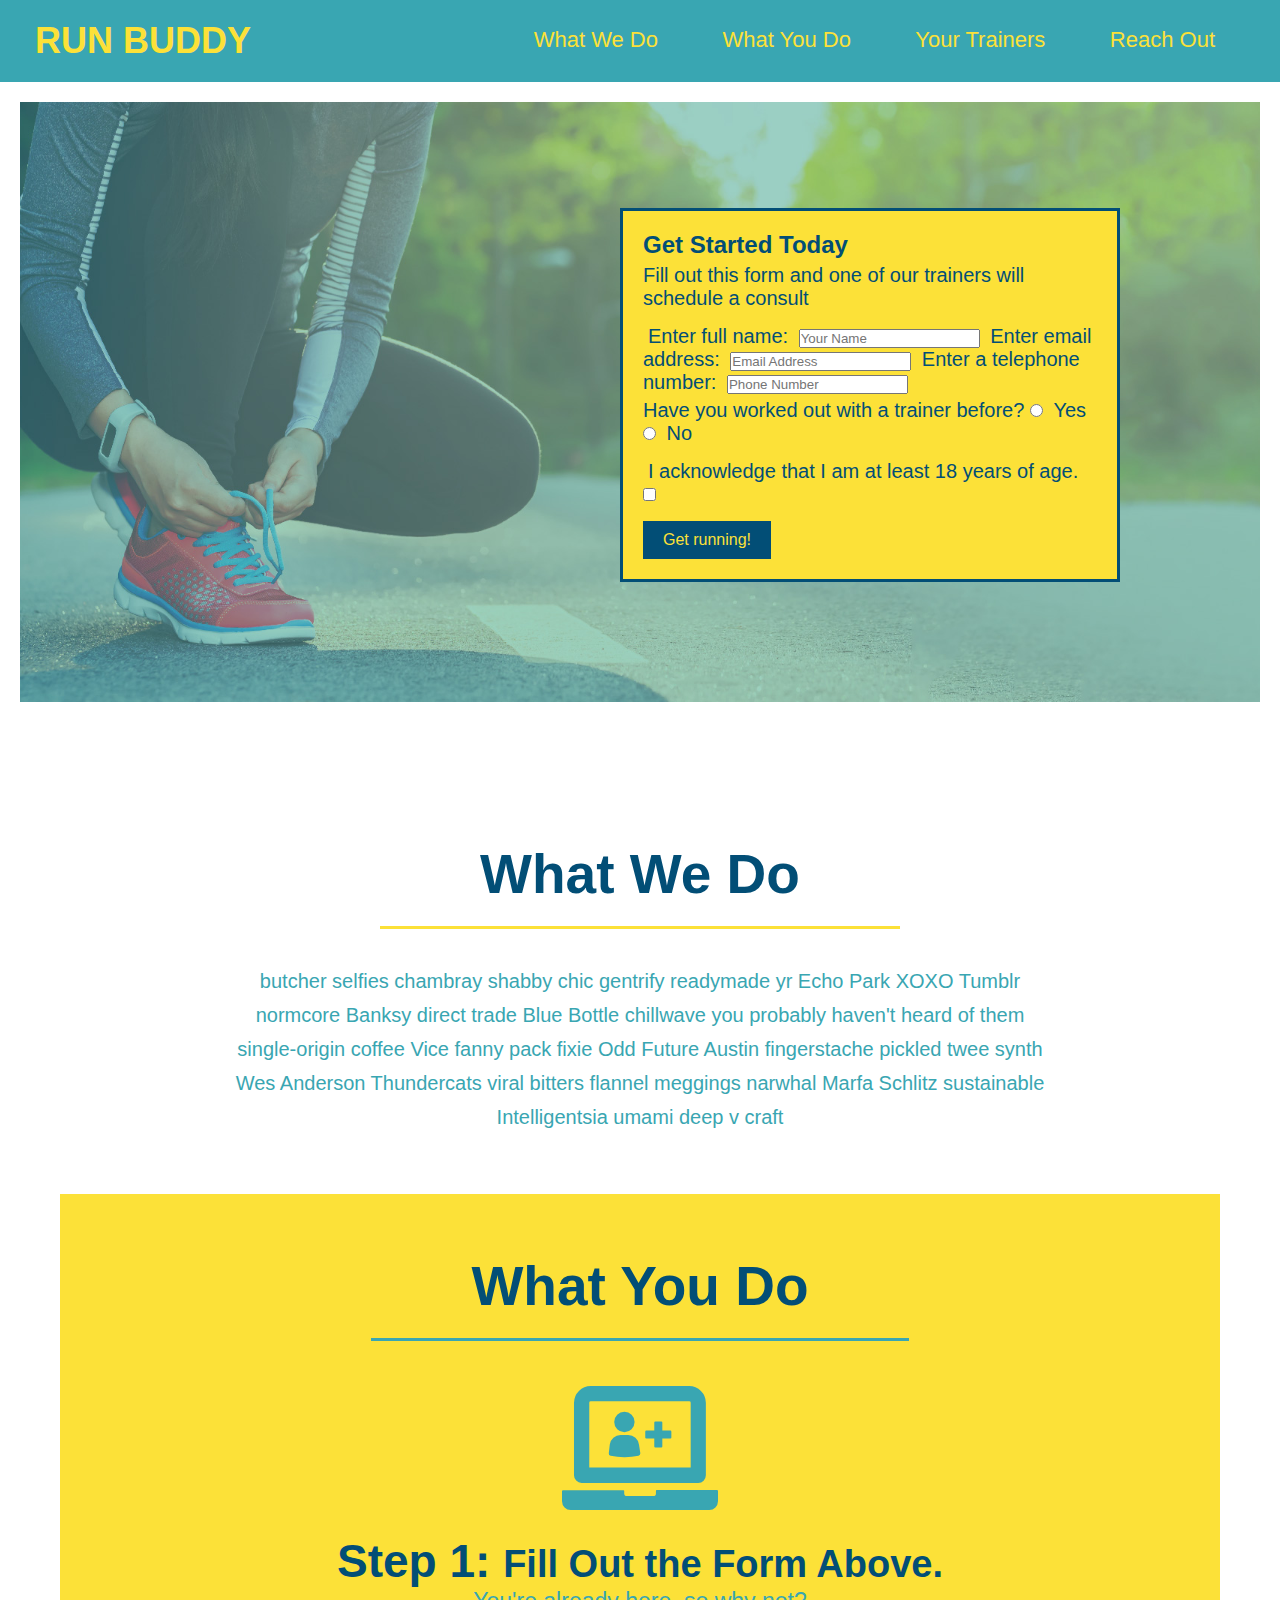
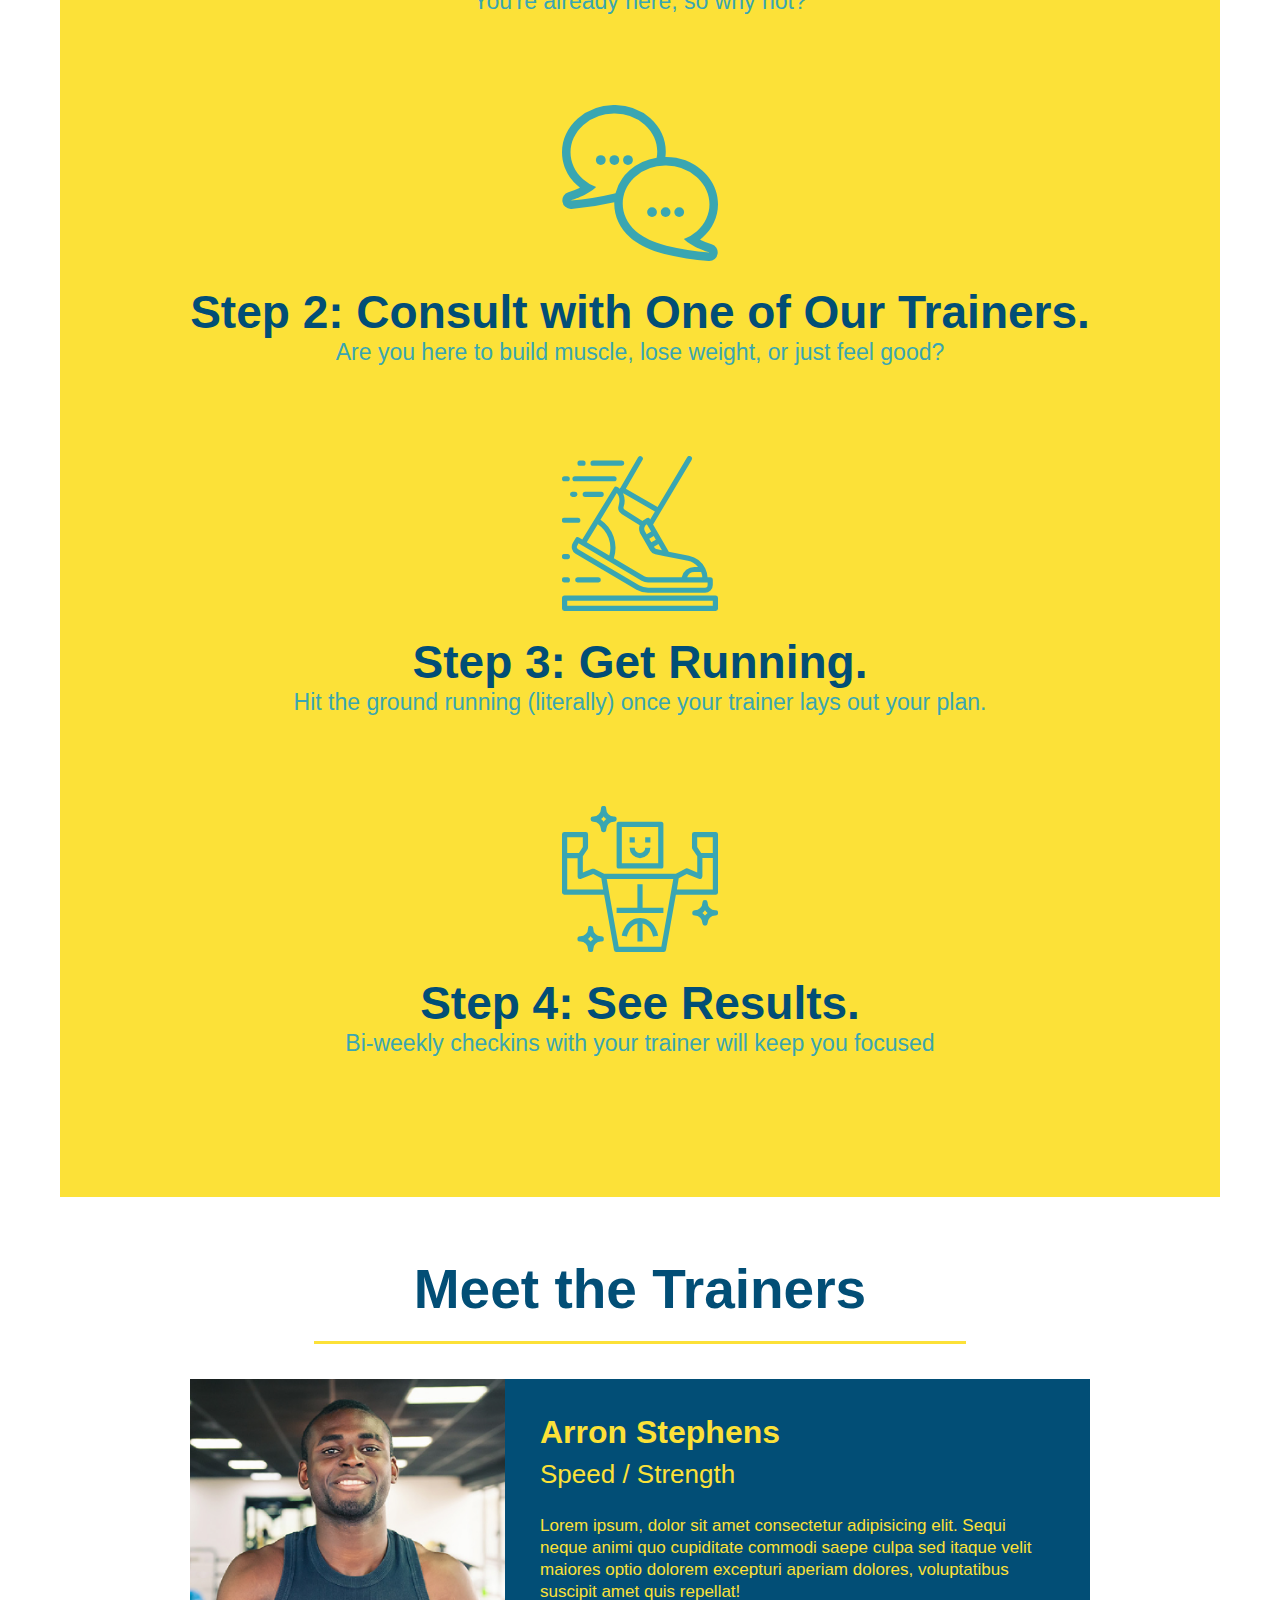
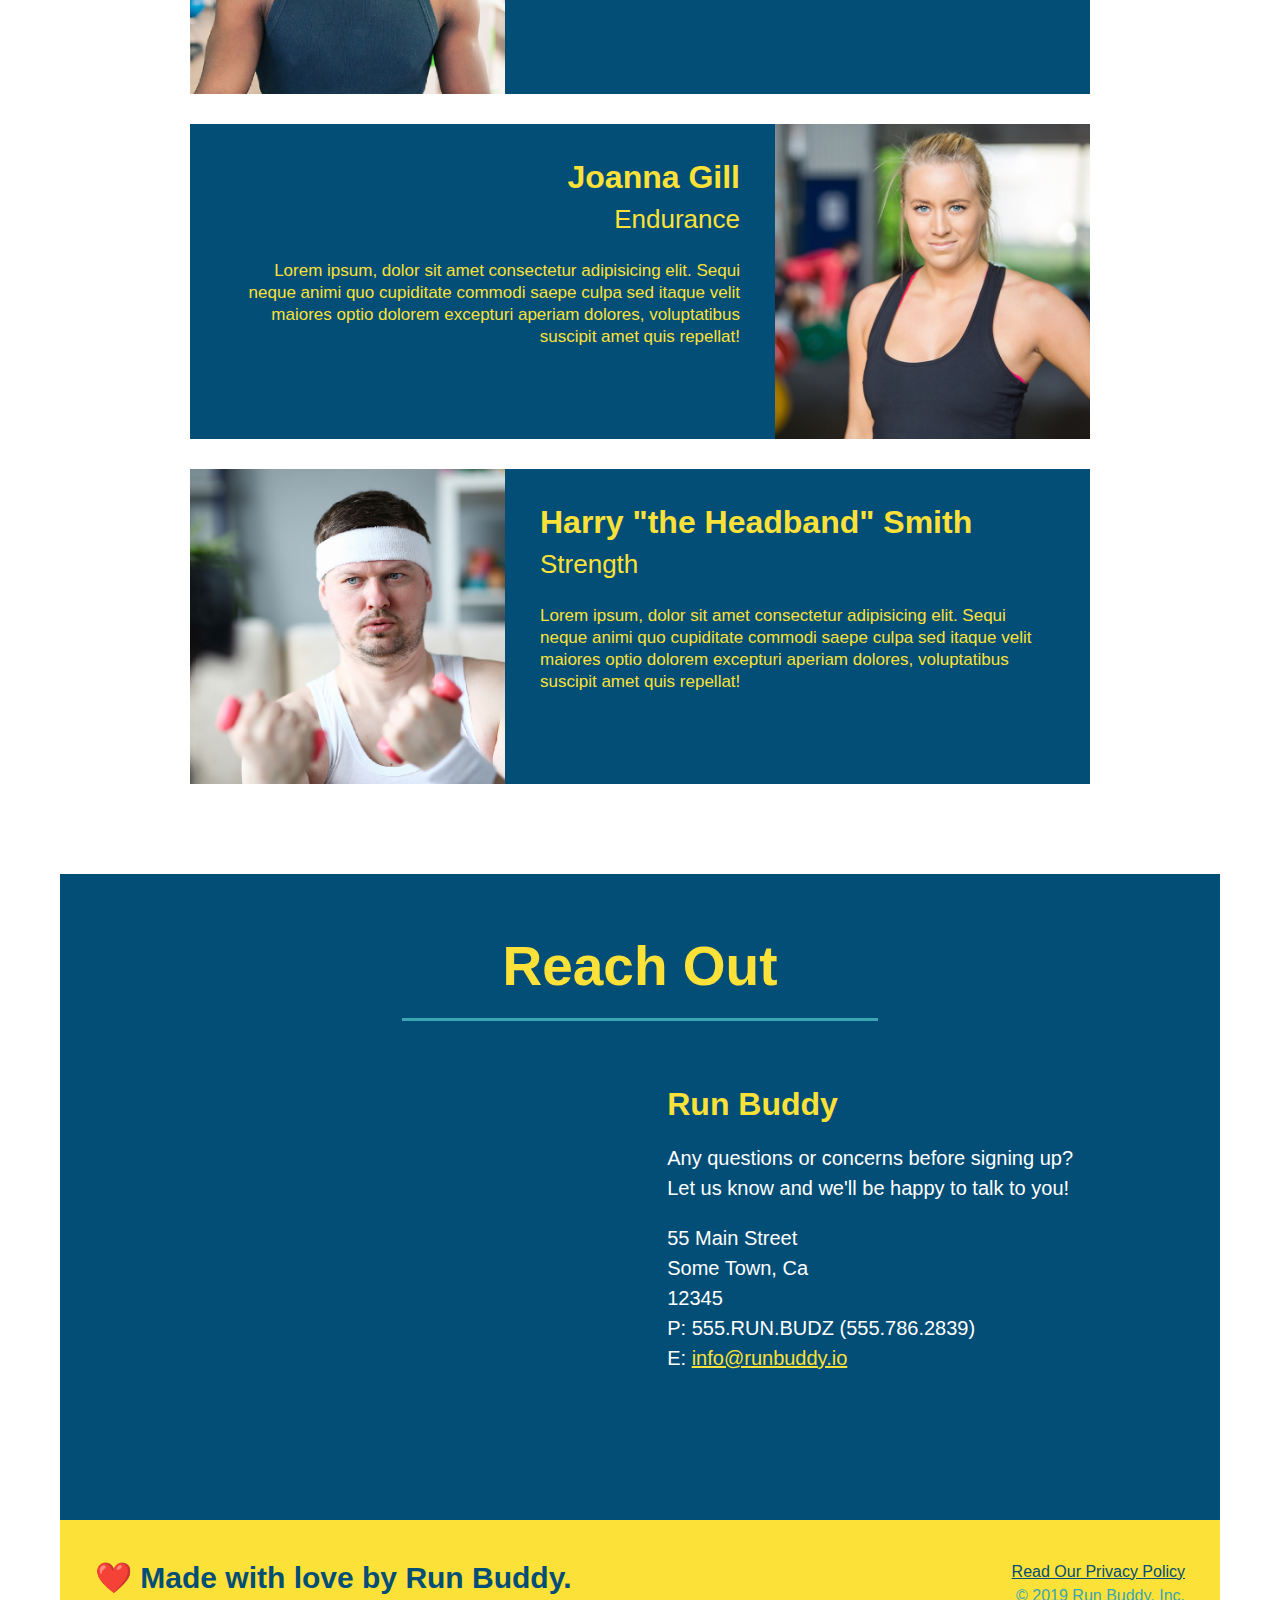
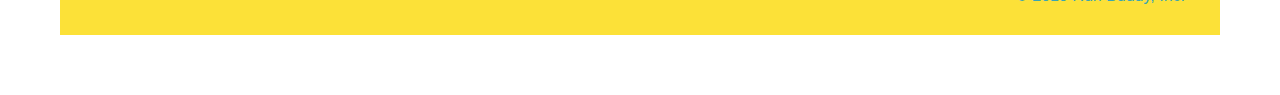
<file: index.html>
<!DOCTYPE html>
<html lang="en">
    
  <head>
    <meta charset="UTF-8" />
    <title>Run Buddy</title>
    <link rel="stylesheet" href="./assets/css/style.css" />
  </head>

  <body>
    <!-- navigation -->
    <header>
      <h1>
        <a href="/">
          RUN BUDDY 
        </a> 
    </h1>
    <nav>
      <!-- Unordered list element -->
      <ul>
        <!-- List item element-->
        <li>
          <!-- Anchor element -->
          <a href="#what-we-do">What We Do</a>
    </li>
    <li>
      <a href="#what-you-do">What You Do</a>
    </li>
    <li>
      <a href="#your-trainers">Your Trainers</a>
    </li>
    <li>
      <a href="#reach-out">Reach Out</a>
    </li>
  </ul>
 </nav>
</header>

  <!-- hero/jumbotron -->
  <section class="hero">
    <div class="hero-form">
      <h3>Get Started Today</h3>
      <p>Fill out this form and one of our trainers will schedule a consult</p>
    <form>
        <label for="name">Enter full name:</label>
        <input type="text" placeholder="Your Name" name="name" id="name" />
        <label for="email">Enter email address:</label>
        <input type="text" placeholder="Email Address" name="email" id="email" />
        <label for="phone">Enter a telephone number:</label>
        <input type="text" placeholder="Phone Number" name="phone" id="phone"/>
        <p>
          Have you worked out with a trainer before?
          <input type="radio" name="trainer-confirm" id="trainer-yes" />
          <label for="trainer-yes">Yes</label>
          <input type="radio" name="trainer-confirm" id="trainer-no" />
          <label for="trainer-no">No</label>
        </p>
        <p>
            <label for="checkbox">
              I acknowledge that I am at least 18 years of age.
            </label>
            <input type="checkbox" name="checkpoint1" id="checkbox" />
          </p>
          <button type="submit">
            Get running!
          </button>
        </form>
      </div>
    </section>
  
    <!-- "what we do" section -->
    <section id="what-we-do">
        <section id="what-we-do" class="intro">
            <h2 class="section-title primary-border">What We Do</h2>
        <p>
          butcher selfies chambray shabby chic gentrify readymade yr Echo Park XOXO Tumblr normcore Banksy direct trade Blue Bottle chillwave you probably haven't heard of them single-origin coffee Vice fanny pack fixie Odd Future Austin fingerstache pickled twee synth Wes Anderson Thundercats viral bitters flannel meggings narwhal Marfa Schlitz sustainable Intelligentsia umami deep v craft
        </p>
      </section>
  


    <!-- "what you do" section -->
        <section id="what-you-do" class="steps">
            <h2 class="section-title secondary-border">What You Do</h2>
      
        <div>
            <!-- insert this img element -->
            <img src="./assets/images/step-1.svg" alt="" />
            <h3>Step 1: <span>Fill Out the Form Above.</span></h3>
            <p>You're already here, so why not?</p>
          </div>
      
          <div>
            <img src="./assets/images/step-2.svg" alt="" />
            <h3>Step 2: Consult with One of Our Trainers.</h3>
            <p>Are you here to build muscle, lose weight, or just feel good?</p>
          </div>
          
          <div>
            <img src="./assets/images/step-3.svg" alt="" />
            <h3>Step 3: Get Running.</h3>
            <p>Hit the ground running (literally) once your trainer lays out your plan.</p>
          </div>
          
          <div>
            <img src="./assets/images/step-4.svg" alt="" />
            <h3>Step 4: See Results.</h3>
            <p>Bi-weekly checkins with your trainer will keep you focused</p>
          </div>
      </section>
    <!-- "meet the trainers" section -->
    <section id="your-trainers" class="trainers">
        <h2 class="section-title primary-border">
            Meet the Trainers
          </h2>
          <article class="trainer">
            <img src=./assets/images/trainer-1.jpeg alt="Arron Stephens in his workout clothes, ready to pump iron" />
            <div class="trainer-bio text-left">
                <h3>Arron Stephens</h3>
                <h4>Speed / Strength</h4>
                <p>Lorem ipsum, dolor sit amet consectetur adipisicing elit. Sequi neque animi quo cupiditate commodi saepe culpa sed itaque velit maiores optio dolorem excepturi aperiam dolores, voluptatibus suscipit amet quis repellat!</p>
              </div>
          </article>
          <!-- second trainer bio -->
<article class="trainer">
    <div class="trainer-bio text-right">
      <h3>Joanna Gill</h3>
      <h4>Endurance</h4>
      <p>
        Lorem ipsum, dolor sit amet consectetur adipisicing elit. Sequi neque animi quo cupiditate commodi saepe culpa sed
        itaque velit maiores optio dolorem excepturi aperiam dolores, voluptatibus suscipit amet quis repellat!
      </p>
    </div>
    <img src=./assets/images/trainer-2.jpeg alt="Joanna Gill cooling off after a workout" />
  </article>
  
  <!-- third trainer bio -->
  <article class="trainer">
    <img src=./assets/images/trainer-3.jpeg alt="Harry Smith wearing a headband and lifting comically small pink weights" />
    <div class="trainer-bio text-left">
      <h3>Harry "the Headband" Smith</h3>
      <h4>Strength</h4>
      <p>
        Lorem ipsum, dolor sit amet consectetur adipisicing elit. Sequi neque animi quo cupiditate commodi saepe culpa sed
        itaque velit maiores optio dolorem excepturi aperiam dolores, voluptatibus suscipit amet quis repellat!
      </p>
    </div>
  </article>
      </section>
  
   <!-- "reach out" section -->
<section id="reach-out" class="contact">
    <h2 class="section-title secondary-border">Reach Out</h2>
      <div class="contact-info">
        <iframe 
  src="https://www.google.com/maps/embed?pb=!1m18!1m12!1m3!1d3147.1079747227936!2d-120.42364418397035!3d37.92790791110593!2m3!1f0!2f0!3f0!3m2!1i1024!2i768!4f13.1!3m3!1m2!1s0x8090c49129b6ac57%3A0xb56c7eb95a2cd8bd!2sMain%20St%2C%20California%2095327!5e0!3m2!1sen!2sus!4v1616426329495!5m2!1sen!2sus" 
  width="400" 
  height="400" 
  style="border:0;" 
  allowfullscreen=""
  loading="lazy">
</iframe>
<div>
    <h3>Run Buddy</h3>
    <p>
      Any questions or concerns before signing up?
      <br />
      Let us know and we'll be happy to talk to you!
    </p>
    <address>
      55 Main Street <br/>
      Some Town, Ca <br/>
      12345<br />
      P: 555.RUN.BUDZ (555.786.2839)<br/>
      E: <a href="mailto:info@runbuddy.io">info@runbuddy.io</a>
    </address>
  </div>
      </div>
    </section>
  
    <!-- footer -->
    <footer>
      <h2>❤️ Made with love by Run Buddy.</h2>
      <div>
        <a href="#">Read Our Privacy Policy</a><br />
        &copy; 2019 Run Buddy, Inc.
      </div>
    </footer>
  </body>

  </html>
</file>
<file: assets/css/style.css>
* {
    margin: 0;
    padding: 0;
    box-sizing: border-box;
  }

body {
    /* more on this crazy alphanumerical value in a minute! */
    color: #39a6b2;
    font-family: Helvetica, Arial, sans-serif;
  }

 /* apply styles to <header> */
header {
    padding: 20px 35px;
    background-color: #39a6b2;
  }
  
  header h1 {
    font-weight: bold;
    font-size: 36px;
    color: #fce138;
    margin: 0;
    display: inline;
  }
  header a {
    text-decoration: none;
    color: #fce138;
  }
  
  header nav {
    float: right;
    margin: 7px 0;
  }
  
  header nav ul li {
    display: inline;
  }
  
  header nav ul li a {
    margin: 0 30px;
    font-weight: lighter;
    font-size: 22px;
  }
  
  footer {
    background: #fce138;
    width: 100%;
    padding: 40px 35px;
  }
  
  footer h2 {
    display: inline;
    color: #024e76;
    font-size: 30px;
    margin: 0;
  }
  
  footer div {
    float: right;
    line-height: 1.5;
    text-align: right;
  }
  
  footer a {
    color: #024e76;
  }
  
  section {
    padding: 60px;
  }
  
/* Hero Style Start */
.hero {
    background-image: url(../images/hero-bg.jpeg);
    height: 600px;
    background-size: cover;
    background-position: center;
    position: relative;
  }
  /* Hero Style End */
  
  .hero-form {
    border: 3px solid #024e76;
    background-color: #fce138;
    padding: 20px;
    width: 500px;
    color: #024e76;
    position: absolute;
    bottom: 120px;
    right: 140px;
  }

  .hero-form h3 {
    font-size: 24px;
    margin: 0;
  }
  .hero-form p {
    margin: 5px 0 15px 0;
  }
  
  .form-input {
    border: 1px solid #024e76;
    display: block;
    padding: 7px 15px;
    font-size: 16px;
    color: #024e76;
    width: 100%;
    margin-bottom: 15px;
  }

  .hero-form label {
    margin: 0 5px;
  }

  .hero-form button {
    color: #fce138;
    background-color: #024e76;
    border: none;
    padding: 10px 20px;
    font-size: 16px;
  }
  /* HERO STYLES END */
  .intro {
    text-align: center;
  }
  .intro h2 {
    font-size: 55px;
    color: #024e76;
    margin-bottom: 35px;
    padding: 0 100px 20px 100px;
    border-bottom: 3px solid;
    border-color: #fce138;
  }
  .intro h2 {
    /* add this alongside your other declarations */
    display: inline-block;
  }
  .intro p {
    line-height: 1.7;
    color: #39a6b2;
    width: 80%;
    font-size: 20px;
  }
  .intro p {
    /* add this alongside your other declarations */
    margin: 0 auto;
  }
  .steps {
    text-align: center;
    background: #fce138;
  }
  .steps h2 {
    font-size: 55px;
    color: #024e76;
    margin-bottom: 35px;
    padding: 0 100px 20px 100px;
    border-bottom: 3px solid;
    border-color: #39a6b2;
  }
  .section-title {
    font-size: 55px;
    color: #024e76;
    margin-bottom: 35px;
    padding: 0 100px 20px 100px;
    display: inline-block;
    border-bottom: 3px solid;
  }
  
  .primary-border {
    border-color: #fce138;
  }
  
  .secondary-border {
    border-color: #39a6b2;
  }
    /* remove this entire CSS rule */
.intro h2 {

}

  /* and this one */
.steps h2 {

}
.steps div {
    margin-bottom: 80px;
  }
  
  .steps img {
    width: 15%;
    margin: 10px 0;
  }
  
  .steps h3 {
    color: #024e76;
    font-size: 46px;
    margin-top: 10px;
  }
  
  .steps p {
    color: #39a6b2;
    font-size: 23px;
  }
  .steps span {
    font-size: 38px;
  }
  .trainers {
    text-align: center;
  }
  .trainer {
    width: 900px;
    margin: 0 auto 30px auto;
    background: #024e76;
    color: #fce138;
    overflow: auto
  }
  .trainer img {
    width: 35%;
    float: left;
  }
  
  .trainer-bio {
    padding: 35px;
    float: left;
    width: 65%;
  }

  .text-left {
    text-align: left;
  }
  
  .text-right {
    text-align: right;
  }

  .trainer-bio h3 {
    font-size: 32px;
    margin-bottom: 8px;
  }
  
  .trainer-bio h4 {
    font-weight: lighter;
    font-size: 26px;
    margin-bottom: 25px;
  }
  
  .trainer-bio p {
    font-size: 17px;
    line-height: 1.3;
  }

  /* REACH OUT STYLES START */
.contact {
    text-align: center;
    background: #024e76;
  }
  
  .contact h2 {
    color: #fce138;
  }

  .contact-info iframe {
    width: 400px;
    height: 400px;
  }

  .contact-info div {
    width: 410px;
    display: inline-block;
    vertical-align: top;
    text-align: left;
    margin: 30px 0 0 60px;
    color: white;
  }

  .contact-info h3 {
    color: #fce138;
    font-size: 32px;
  }
  
  .contact-info p, .contact-info address {
    margin: 20px 0;
    line-height: 1.5;
    font-size: 20px;
    font-style: normal;
  }
  
  .contact-info a {
    color: #fce138;
  }
  
  /* REACH OUT STYLES END */

  /* homepage hero */
.hero {
    margin: 20px;
    background-color: white;
    font-size: 20px;
    color: blue;
  }
  
  /* secondary page hero */
  .hero-secondary {
    margin: 20px;
    background-color: black;
    font-size: 20px;
    color: red;
  }
</file>
